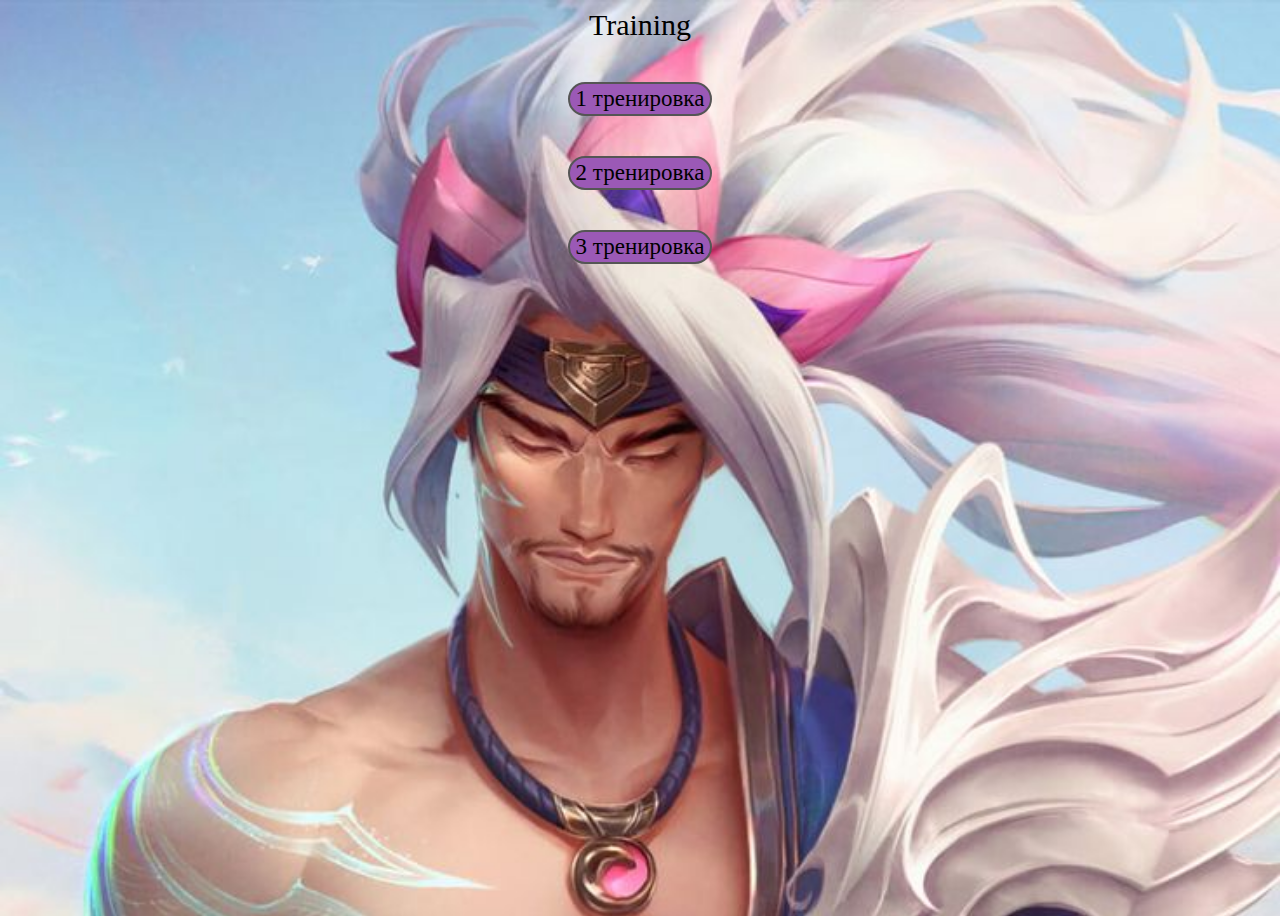
<file: index.html>
<!DOCTYPE html>
<html lang="en">
<head>
    <meta charset="UTF-8">
    <meta name="viewport" content="width=device-width, initial-scale=1.0">
    <title>Coffee</title>
<!--    <meta name="viewport" content="width=device-width, initial-scale=1.0">-->
    <link rel="stylesheet" href="style/Style.css">
    <link href="https://fonts.googleapis.com/css2?family=Jost:ital,wght@0,200;0,300;0,400;0,500;0,600;0,700;0,800;1,200;1,400;1,500;1,600;1,700;1,800&display=swap" rel="stylesheet">
</head>
<body>
    <div class="wrapper">
        <div class="container">
            <div class="title">Training</div>
            <div class="train train__btn">
                <div class="train__btn-title">
                    1 тренировка
                </div>
                <div class="train__block hide">
                    <div class="part">
                        <div class="part__title">
                            Ягодицы
                        </div>
                        <div class="part__exercise">
                            Гиперэкстензия 4х10-15
                            <div class="icons">
                                <div class="icon"><img class="icon__img" src="img/Icons/Icon__1.png" alt=""></div>
                                <div class="icon2"><img class="icon__vid" src="img/Icons/Icon__2.png" alt=""></div>
                            </div>
                            <img class="img hide " src="img/Photo/Ph1.png" alt="">
                            <div class="gif hide"><video  loop autoplay muted playsinline src="img/Video/Vid1.mp4" width="400px"></video></div>
                        </div>
                        <div class="part__exercise">
                            Становая тяга с гантелями 4x10-15
                            <div class="icons">
                                <div class="icon"><img class="icon__img" src="img/Icons/Icon__1.png" alt=""></div>
                                <div class="icon2"><img class="icon__vid" src="img/Icons/Icon__2.png" alt=""></div>
                            </div>
                            <img class="img hide" src="img/Photo/Ph2.png" alt="">
                            <div class="gif hide"><video   loop autoplay muted playsinline src="img/Video/Vid2.mp4" width="400px"></video></div>
                        </div>
                        <div class="part__exercise">
                            Подъём таза лёжа 4х10-15
                            <div class="icons">
                                <div class="icon"><img class="icon__img" src="img/Icons/Icon__1.png" alt=""></div>
                                <div class="icon2"><img class="icon__vid" src="img/Icons/Icon__2.png" alt=""></div>
                            </div>                        <img class="img hide" src="img/Photo/Ph3.png" alt="">
                            <div class="gif hide"><video   loop autoplay muted playsinline src="img/Video/Vid3.mp4" width="400px"></video></div>
                        </div>
                    </div>
                    <div class="part">
                        <div class="part__title">
                            Наружная часть бедра
                        </div>
                        <div class="part__exercise">
                            Разведение ног в тренажёре 4х10-15
                            <div class="icons">
                                <div class="icon"><img class="icon__img" src="img/Icons/Icon__1.png" alt=""></div>
                                <div class="icon2"><img class="icon__vid" src="img/Icons/Icon__2.png" alt=""></div>
                            </div>                        <img class="img hide" src="img/Photo/Ph4.png" alt="">
                            <div class="gif hide"><video   loop autoplay muted playsinline src="img/Video/Vid4.mp4" width="400px"></video></div>
                        </div>
                    </div>
                    <div class="part">
                        <div class="part__title">
                            Внутренняя часть бедра
                        </div>
                        <div class="part__exercise">
                            Сведение ног в тренажёре 4х10-15
                            <div class="icons">
                                <div class="icon"><img class="icon__img" src="img/Icons/Icon__1.png" alt=""></div>
                                <div class="icon2"><img class="icon__vid" src="img/Icons/Icon__2.png" alt=""></div>
                            </div>                        <img class="img hide" src="img/Photo/Ph5.png" alt="">
                            <div class="gif hide"><video   loop autoplay muted playsinline src="img/Video/Vid5.mp4" width="400px"></video></div>
                        </div>
                    </div>
                </div>
            </div>
            <div class="train train__btn">
                <div class="train__btn-title">
                    2 тренировка
                </div>
                <div class="train__block hide">
                    <div class="part">
                        <div class="part__title">
                            Бицепс
                        </div>
                        <div class="part__exercise">
                            Сгибание рук со штангой стоя (или гантели)
                            4х10-15
                            <div class="icons">
                                <div class="icon"><img class="icon__img" src="img/Icons/Icon__1.png" alt=""></div>
                                <div class="icon2"><img class="icon__vid" src="img/Icons/Icon__2.png" alt=""></div>
                            </div>                        <img class="img hide" src="img/Photo/Ph6.png" alt="">
                            <div class="gif hide"><video   loop autoplay muted playsinline src="img/Video/Vid6.mp4" width="400px"></video></div>
                        </div>
                    </div>
                    <div class="part">
                        <div class="part__title">
                            Плечи
                        </div>
                        <div class="part__exercise">
                            Махи гантелями в стороны 4x12-15
                            <div class="icons">
                                <div class="icon"><img class="icon__img" src="img/Icons/Icon__1.png" alt=""></div>
                                <div class="icon2"><img class="icon__vid" src="img/Icons/Icon__2.png" alt=""></div>
                            </div>                        <img class="img hide" src="img/Photo/Ph7.png" alt="">
                            <div class="gif hide"><video   loop autoplay muted playsinline src="img/Video/Vid7.mp4" width="400px"></video></div>
                        </div>
                    </div>
                    <div class="part">
                        <div class="part__title">
                            Спина
                        </div>
                        <div class="part__exercise">
                            Тяга к груди с верх. бл. обратным хватом 4х10-15
                            <div class="icons">
                                <div class="icon"><img class="icon__img" src="img/Icons/Icon__1.png" alt=""></div>
                                <div class="icon2"><img class="icon__vid" src="img/Icons/Icon__2.png" alt=""></div>
                            </div>                        <img class="img hide" src="img/Photo/Ph8.png" alt="">
                            <div class="gif hide"><video   loop autoplay muted playsinline src="img/Video/Vid8.mp4" width="400px"></video></div>
                        </div>
                        <div class="part__exercise">
                            Тяга горизонтального блока 4х10-15
                            <div class="icons">
                                <div class="icon"><img class="icon__img" src="img/Icons/Icon__1.png" alt=""></div>
                                <div class="icon2"><img class="icon__vid" src="img/Icons/Icon__2.png" alt=""></div>
                            </div>                        <img class="img hide" src="img/Photo/Ph9.png" alt="">
                            <div class="gif hide"><video   loop autoplay muted playsinline src="img/Video/Vid9.mp4" width="400px"></video></div>
                        </div>
                    </div>
                </div>
            </div>
            <div class="train train__btn">
                <div class="train__btn-title">
                    3 тренировка
                </div>
                <div class="train__block hide">
                    <div class="part">
                        <div class="part__title">
                            Ягодицы
                        </div>
                        <div class="part__exercise">
                            Жим ногами в тренажёре
                            4х10-15
                            <div class="icons">
                                <div class="icon"><img class="icon__img" src="img/Icons/Icon__1.png" alt=""></div>
                                <div class="icon2"><img class="icon__vid" src="img/Icons/Icon__2.png" alt=""></div>
                            </div>                        <img class="img hide" src="img/Photo/Ph10.png" alt="">
                            <div class="gif hide"><video   loop autoplay muted playsinline src="img/Video/Vid10.mp4" width="400px"></video></div>
                        </div>
                        <div class="part__exercise">
                            Приседания с весом между ног
                            4х10-15
                            <div class="icons">
                                <div class="icon"><img class="icon__img" src="img/Icons/Icon__1.png" alt=""></div>
                                <div class="icon2"><img class="icon__vid" src="img/Icons/Icon__2.png" alt=""></div>
                            </div>                        <img class="img hide" src="img/Photo/Ph11.png" alt="">
                            <div class="gif hide"><video   loop autoplay muted playsinline src="img/Video/Vid11.mp4" width="400px"></video></div>
                        </div>
                        <div class="part__exercise">
                            Выпады с гантелями
                            4х10-15
                            <div class="icons">
                                <div class="icon"><img class="icon__img" src="img/Icons/Icon__1.png" alt=""></div>
                                <div class="icon2"><img class="icon__vid" src="img/Icons/Icon__2.png" alt=""></div>
                            </div>                        <img class="img hide" src="img/Photo/Ph12.png" alt="">
                            <div class="gif hide"><video   loop autoplay muted playsinline src="img/Video/Vid12.mp4" width="400px"></video></div>
                        </div>
                    </div>
                    <div class="part">
                        <div class="part__title">
                            Задняя часть бедра
                        </div>
                        <div class="part__exercise">
                            Сгибание ног в тренажёре лёжа
                            4х10-15
                            <div class="icons">
                                <div class="icon"><img class="icon__img" src="img/Icons/Icon__1.png" alt=""></div>
                                <div class="icon2"><img class="icon__vid" src="img/Icons/Icon__2.png" alt=""></div>
                            </div>                        <img class="img hide" src="img/Photo/Ph13.png" alt="">
                            <div class="gif hide"><video  loop autoplay muted playsinline src="img/Video/Vid13.mp4" width="400px"></video></div>
                        </div>
                    </div>
                </div>
            </div>
        </div>
    </div>
<script src="js/script.js"></script>
</body>
</html>
</file>
<file: style/Style.css>
.wrapper {
  width: 400px;
  margin: 0 auto;
}

.title {
  font-size: 30px;
  text-align: center;
}

.hide {
  display: none;
}

.show {
  display: block;
}

.train__btn {
  margin-top: 40px;
  font-size: 20px;
}
.train__btn-title {
  font-size: 23px;
  text-align: center;
  background-color: #9b59b6;
  width: 140px;
  margin: 0 auto;
  border-radius: 20px;
  line-height: 30px;
  border: 2px solid #555555;
}
.train__block {
  background-color: rgba(255, 255, 255, 0.6);
}
.part__title {
  margin-top: 20px;
  text-align: center;
  border: 2px solid red;
  border-radius: 20px;
}
.part__exercise {
  margin-top: 20px;
}

.img {
  margin-top: 20px;
  width: 400px;
}

.icon__img {
  height: 30px;
  position: relative;
  top: 10px;
  left: 0;
}

.icon__vid {
  height: 30px;
  position: relative;
  top: 10px;
  left: 0;
}

.icon {
  padding-bottom: 10px;
}

.icons {
  display: flex;
  gap: 20px;
}

body {
  background-image: url("../img/Photo/Yasuo .jpg");
  background-repeat: no-repeat;
  background-size: cover;
  height: 100vh;
}

/*# sourceMappingURL=Style.css.map */
</file>
